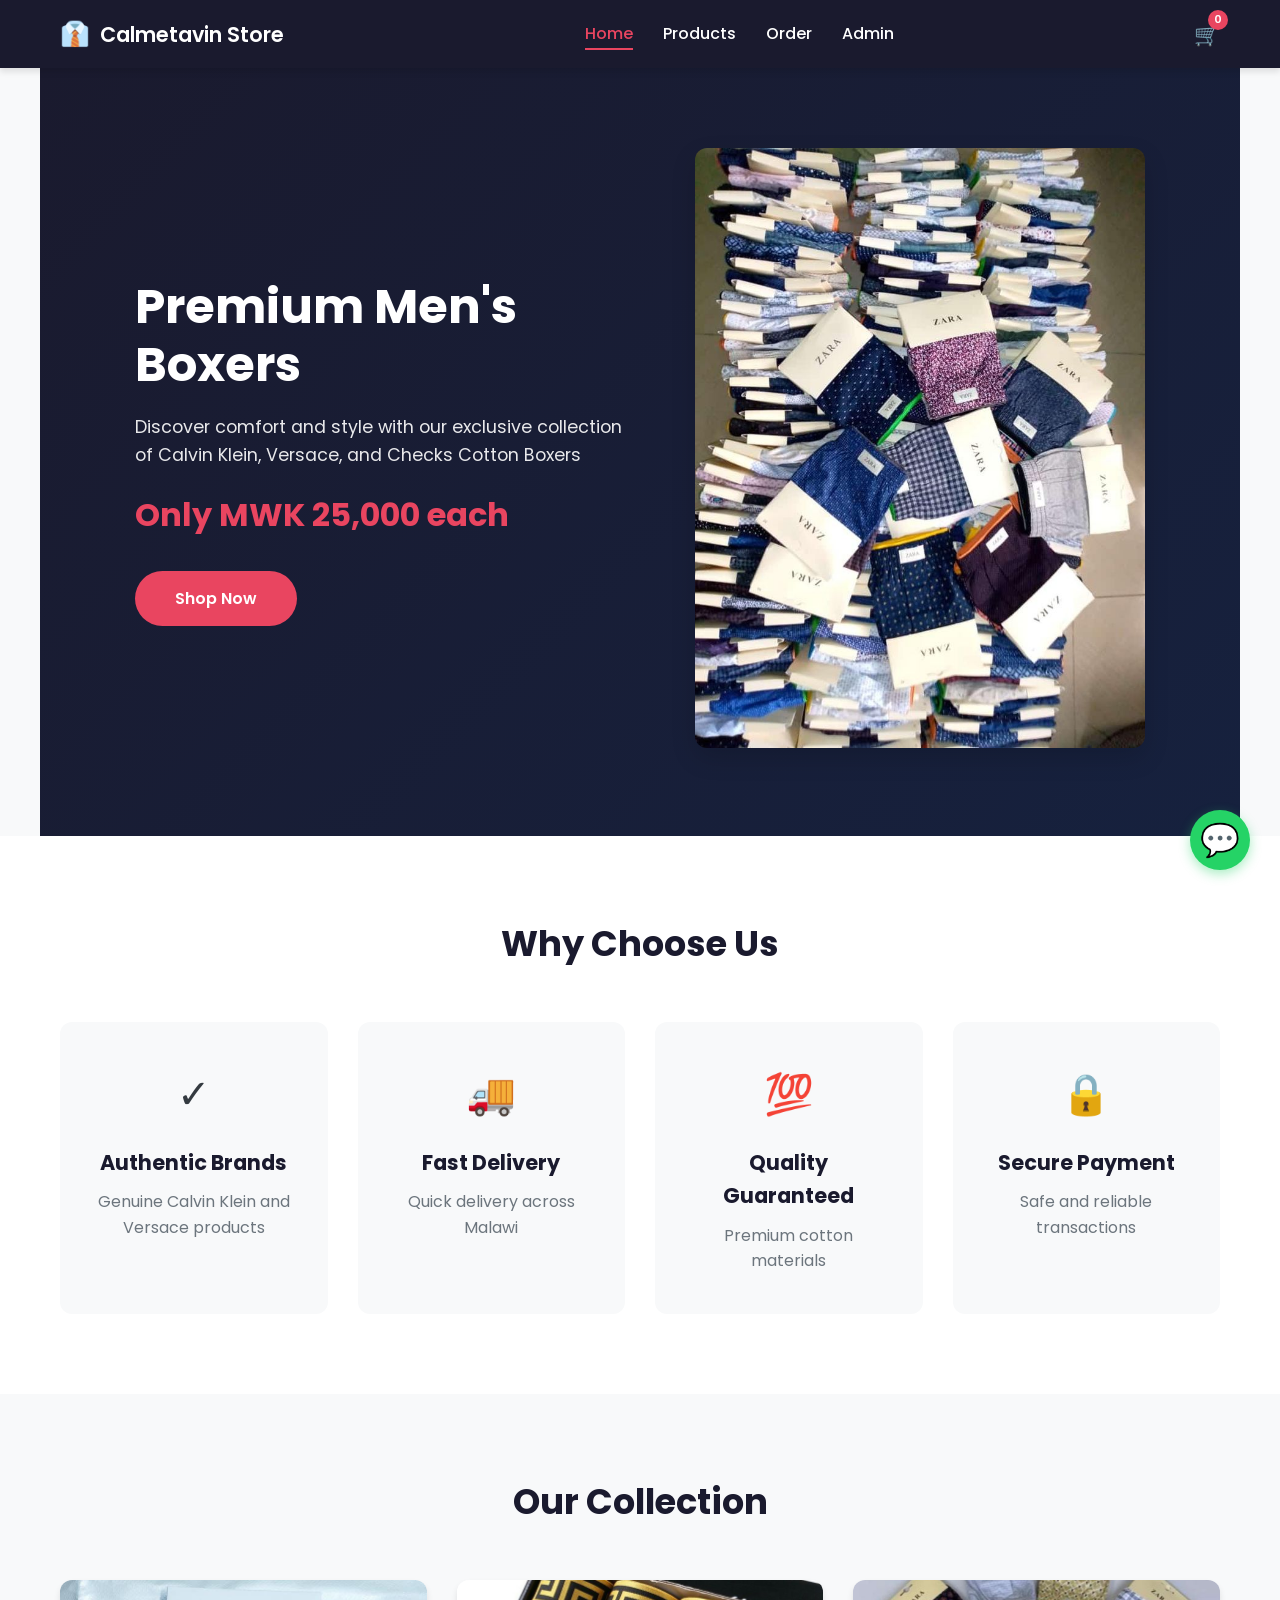
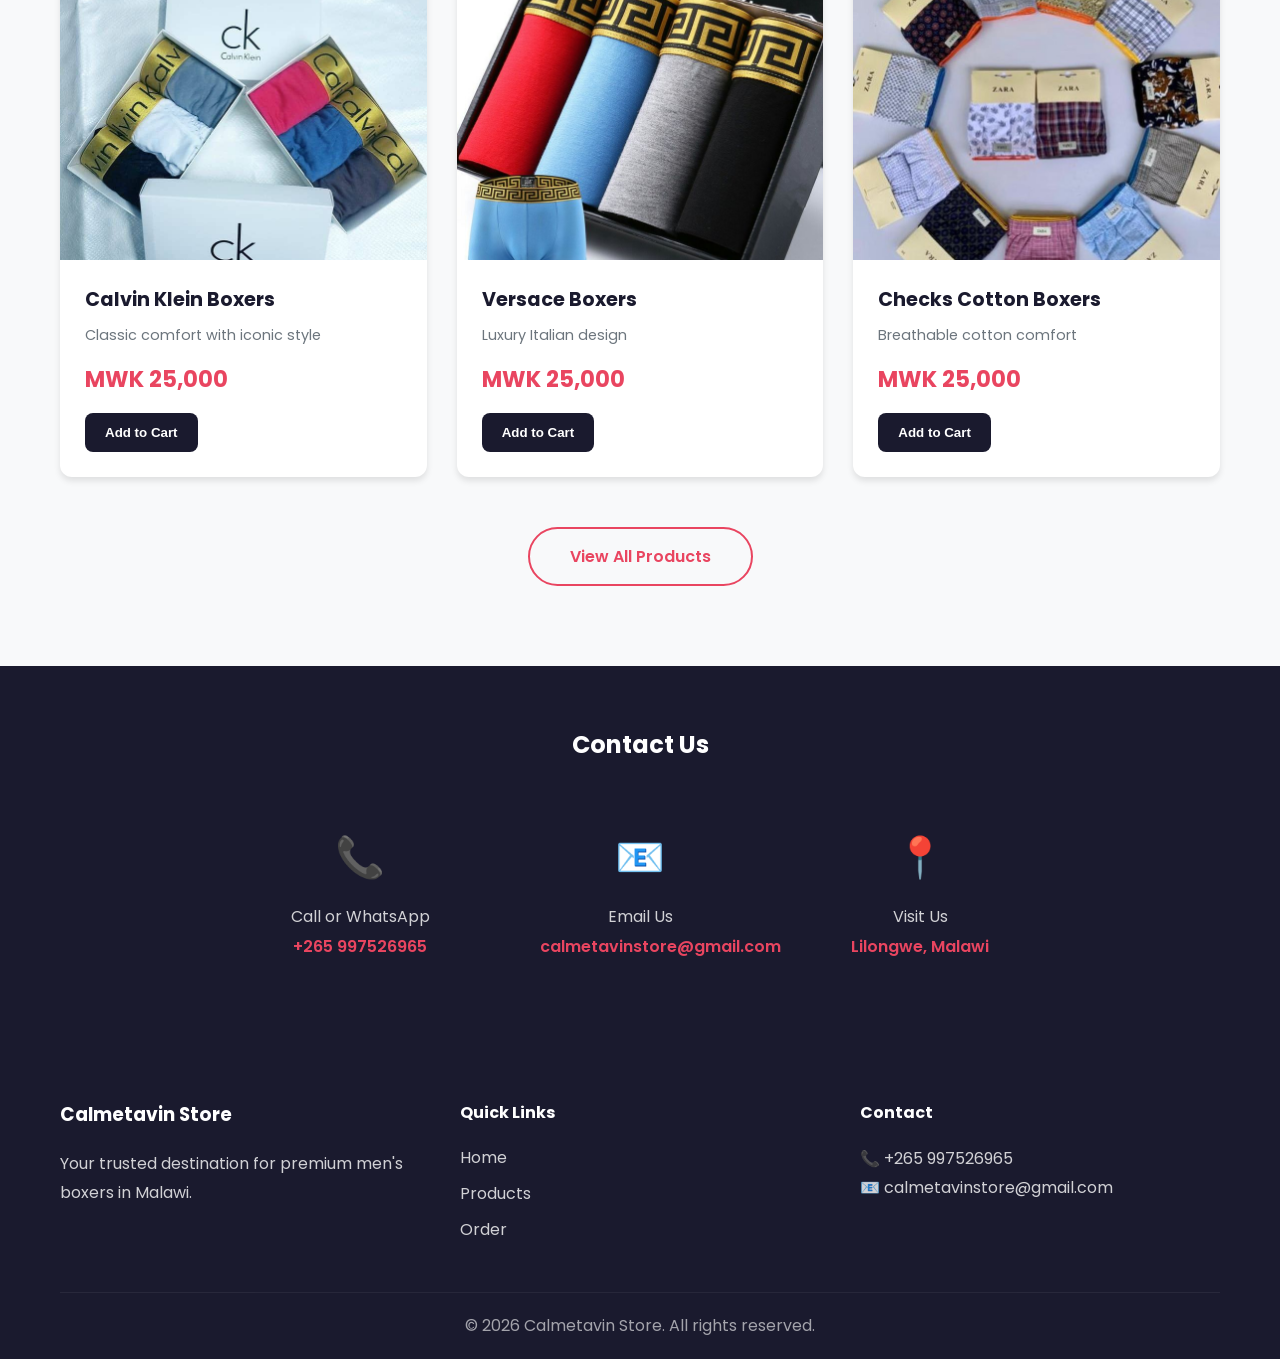
<file: index.html>
<!DOCTYPE html>
<html lang="en">
<head>
    <meta charset="UTF-8">
    <meta name="viewport" content="width=device-width, initial-scale=1.0">
    <meta name="description" content="Calmetavin Store - Premium Men's Boxers in Malawi. Shop Calvin Klein, Versace, and Checks Cotton Boxers at MWK 25,000 each.">
    <meta name="keywords" content="men's boxers, Calvin Klein, Versace, cotton boxers, Malawi, underwear, premium boxers">
    <title>Calmetavin Store - Premium Men's Boxers | MWK 25,000</title>
    <link rel="icon" href="data:image/svg+xml,<svg xmlns='http://www.w3.org/2000/svg' viewBox='0 0 100 100'><text y='.9em' font-size='90'>👔</text></svg>">
    <link rel="stylesheet" href="styles.css">
    <link href="https://fonts.googleapis.com/css2?family=Poppins:wght@300;400;500;600;700&display=swap" rel="stylesheet">
</head>
<body>
    <!-- Navigation -->
    <nav class="navbar">
        <div class="nav-container">
            <a href="index.html" class="logo">
                <span class="logo-icon">👔</span>
                Calmetavin Store
            </a>
            <ul class="nav-menu">
                <li><a href="index.html" class="active">Home</a></li>
                <li><a href="products.html">Products</a></li>
                <li><a href="order.html">Order</a></li>
                <li><a href="admin.html">Admin</a></li>
            </ul>
            <div class="cart-icon" onclick="window.location.href='order.html'">
                <span>🛒</span>
                <span class="cart-count" id="cartCount">0</span>
            </div>
            <div class="hamburger">
                <span></span>
                <span></span>
                <span></span>
            </div>
        </div>
    </nav>

    <!-- Hero Section -->
    <section class="hero">
        <div class="hero-content">
            <h1>Premium Men's Boxers</h1>
            <p>Discover comfort and style with our exclusive collection of Calvin Klein, Versace, and Checks Cotton Boxers</p>
            <div class="hero-price">Only MWK 25,000 each</div>
            <a href="products.html" class="cta-button">Shop Now</a>
        </div>
        <div class="hero-image">
            <img src="hero-boxers.jpg" alt="Premium Boxers Collection">
        </div>
    </section>

    <!-- Features Section -->
    <section class="features">
        <div class="container">
            <h2>Why Choose Us</h2>
            <div class="features-grid">
                <div class="feature-card">
                    <div class="feature-icon">✓</div>
                    <h3>Authentic Brands</h3>
                    <p>Genuine Calvin Klein and Versace products</p>
                </div>
                <div class="feature-card">
                    <div class="feature-icon">🚚</div>
                    <h3>Fast Delivery</h3>
                    <p>Quick delivery across Malawi</p>
                </div>
                <div class="feature-card">
                    <div class="feature-icon">💯</div>
                    <h3>Quality Guaranteed</h3>
                    <p>Premium cotton materials</p>
                </div>
                <div class="feature-card">
                    <div class="feature-icon">🔒</div>
                    <h3>Secure Payment</h3>
                    <p>Safe and reliable transactions</p>
                </div>
            </div>
        </div>
    </section>

    <!-- Featured Products Preview -->
    <section class="featured-products">
        <div class="container">
            <h2>Our Collection</h2>
            <div class="products-grid">
                <div class="product-card">
                    <div class="product-image">
                        <img src="image1.jpg" alt="Calvin Klein Boxers" onerror="this.src='https://images.unsplash.com/photo-1596755094514-f87e34085b2c?w=400'">
                        <div class="product-overlay">
                            <button class="quick-view" onclick="viewProduct('calvin')">Quick View</button>
                        </div>
                    </div>
                    <div class="product-info">
                        <h3>Calvin Klein Boxers</h3>
                        <p class="product-desc">Classic comfort with iconic style</p>
                        <p class="price">MWK 25,000</p>
                        <button class="add-to-cart" onclick="addToCart('Calvin Klein Boxers', 25000)">Add to Cart</button>
                    </div>
                </div>
                <div class="product-card">
                    <div class="product-image">
                        <img src="image3.jpg" alt="Versace Boxers" onerror="this.src='https://images.unsplash.com/photo-1584370848010-d7cc637733f2?w=400'">
                        <div class="product-overlay">
                            <button class="quick-view" onclick="viewProduct('versace')">Quick View</button>
                        </div>
                    </div>
                    <div class="product-info">
                        <h3>Versace Boxers</h3>
                        <p class="product-desc">Luxury Italian design</p>
                        <p class="price">MWK 25,000</p>
                        <button class="add-to-cart" onclick="addToCart('Versace Boxers', 25000)">Add to Cart</button>
                    </div>
                </div>
                <div class="product-card">
                    <div class="product-image">
                        <img src="image2.jpg" alt="Checks Cotton Boxers" onerror="this.src='https://images.unsplash.com/photo-1620799140188-3b2a02fd9a77?w=400'">
                        <div class="product-overlay">
                            <button class="quick-view" onclick="viewProduct('checks')">Quick View</button>
                        </div>
                    </div>
                    <div class="product-info">
                        <h3>Checks Cotton Boxers</h3>
                        <p class="product-desc">Breathable cotton comfort</p>
                        <p class="price">MWK 25,000</p>
                        <button class="add-to-cart" onclick="addToCart('Checks Cotton Boxers', 25000)">Add to Cart</button>
                    </div>
                </div>
            </div>
            <div class="view-all">
                <a href="products.html" class="cta-button secondary">View All Products</a>
            </div>
        </div>
    </section>

    <!-- Contact Section -->
    <section class="contact-section">
        <div class="container">
            <h2>Contact Us</h2>
            <div class="contact-grid">
                <div class="contact-item">
                    <span class="contact-icon">📞</span>
                    <p>Call or WhatsApp</p>
                    <a href="tel:+265997526965">+265 997526965</a>
                </div>
                <div class="contact-item">
                    <span class="contact-icon">📧</span>
                    <p>Email Us</p>
                    <a href="mailto:calmetavinstore@gmail.com">calmetavinstore@gmail.com</a>
                </div>
                <div class="contact-item">
                    <span class="contact-icon">📍</span>
                    <p>Visit Us</p>
                    <span>Lilongwe, Malawi</span>
                </div>
            </div>
        </div>
    </section>

    <!-- Footer -->
    <footer class="footer">
        <div class="container">
            <div class="footer-content">
                <div class="footer-section">
                    <h3>Calmetavin Store</h3>
                    <p>Your trusted destination for premium men's boxers in Malawi.</p>
                </div>
                <div class="footer-section">
                    <h4>Quick Links</h4>
                    <ul>
                        <li><a href="index.html">Home</a></li>
                        <li><a href="products.html">Products</a></li>
                        <li><a href="order.html">Order</a></li>
                    </ul>
                </div>
                <div class="footer-section">
                    <h4>Contact</h4>
                    <p>📞 +265 997526965</p>
                    <p>📧 calmetavinstore@gmail.com</p>
                </div>
            </div>
            <div class="footer-bottom">
                <p>&copy; 2026 Calmetavin Store. All rights reserved.</p>
            </div>
        </div>
    </footer>

    <script src="script.js"></script>
    <!-- WhatsApp Floating Button -->
    <a href="https://wa.me/265997526965" class="whatsapp-float" target="_blank" rel="noopener">
        <span class="whatsapp-tooltip">Chat with us on WhatsApp</span>
        💬
    </a>
</body>
</html>
</file>
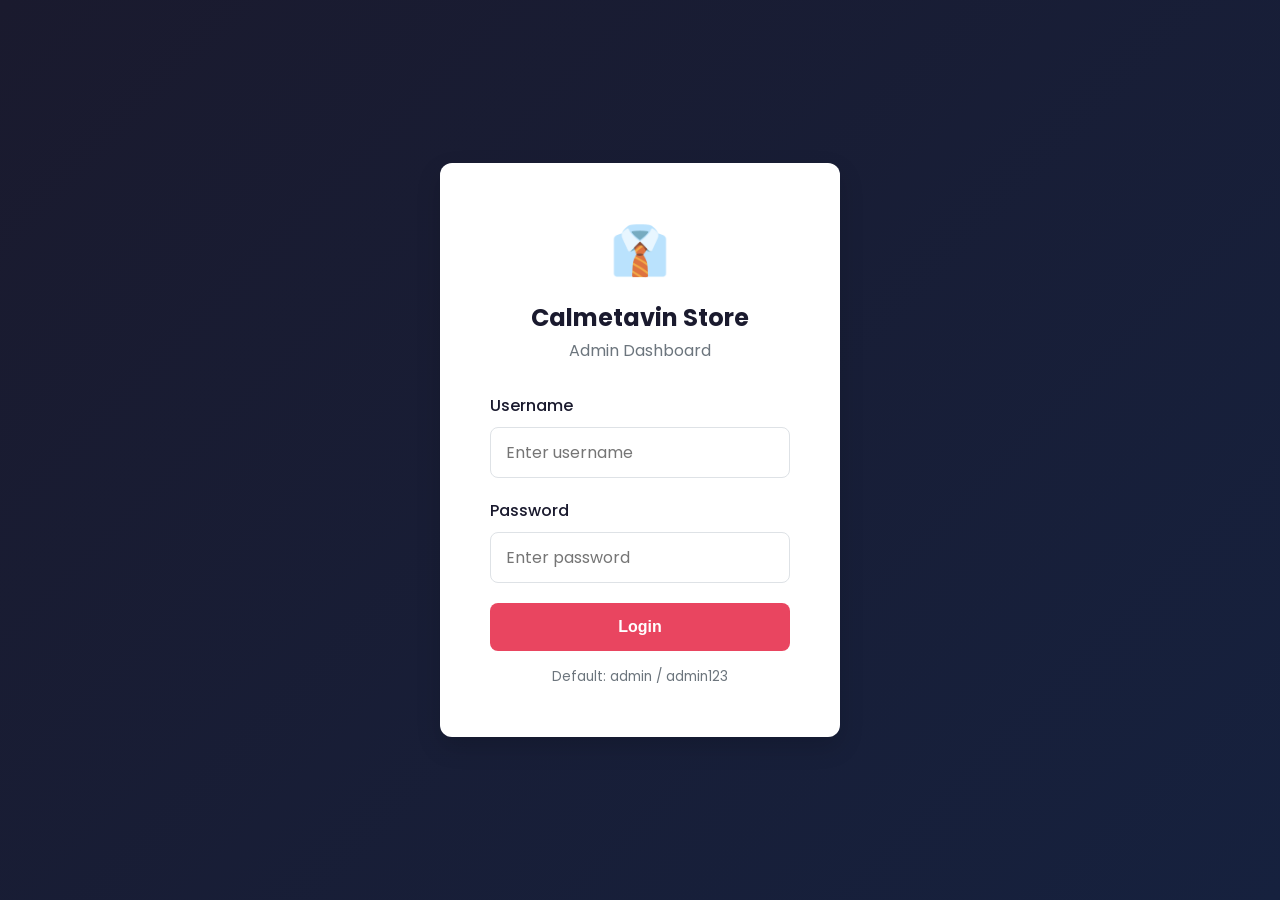
<file: admin.html>
<!DOCTYPE html>
<html lang="en">
<head>
    <meta charset="UTF-8">
    <meta name="viewport" content="width=device-width, initial-scale=1.0">
    <title>Admin Dashboard - Calmetavin Store</title>
    <link rel="stylesheet" href="styles.css">
    <link href="https://fonts.googleapis.com/css2?family=Poppins:wght@300;400;500;600;700&display=swap" rel="stylesheet">
</head>
<body class="admin-body">
    <!-- Admin Login Screen -->
    <div id="loginScreen" class="login-screen">
        <div class="login-box">
            <div class="login-logo">
                <span class="logo-icon">👔</span>
                <h2>Calmetavin Store</h2>
                <p>Admin Dashboard</p>
            </div>
            <form id="loginForm" onsubmit="adminLogin(event)">
                <div class="form-group">
                    <label for="adminUsername">Username</label>
                    <input type="text" id="adminUsername" required placeholder="Enter username">
                </div>
                <div class="form-group">
                    <label for="adminPassword">Password</label>
                    <input type="password" id="adminPassword" required placeholder="Enter password">
                </div>
                <button type="submit" class="login-btn">Login</button>
                <p class="login-hint">Default: admin / admin123</p>
            </form>
        </div>
    </div>

    <!-- Admin Dashboard -->
    <div id="adminDashboard" class="admin-dashboard" style="display: none;">
        <!-- Admin Sidebar -->
        <aside class="admin-sidebar">
            <div class="sidebar-header">
                <span class="logo-icon">👔</span>
                <span class="sidebar-title">Admin Panel</span>
            </div>
            <nav class="sidebar-nav">
                <a href="#" class="nav-item active" onclick="showSection('orders')">
                    <span>📦</span> Orders
                    <span class="badge" id="orderBadge">0</span>
                </a>
                <a href="#" class="nav-item" onclick="showSection('products')">
                    <span>👕</span> Products
                </a>
                <a href="#" class="nav-item" onclick="showSection('customers')">
                    <span>👥</span> Customers
                </a>
                <a href="#" class="nav-item" onclick="showSection('analytics')">
                    <span>📊</span> Analytics
                </a>
                <a href="#" class="nav-item" onclick="showSection('settings')">
                    <span>⚙️</span> Settings
                </a>
            </nav>
            <div class="sidebar-footer">
                <a href="index.html" class="nav-item">
                    <span>🏠</span> View Store
                </a>
                <a href="#" class="nav-item" onclick="adminLogout()">
                    <span>🚪</span> Logout
                </a>
            </div>
        </aside>

        <!-- Main Content -->
        <main class="admin-main">
            <!-- Header -->
            <header class="admin-header">
                <h1 id="pageTitle">Orders</h1>
                <div class="header-actions">
                    <button class="refresh-btn" onclick="refreshData()">🔄 Refresh</button>
                    <div class="admin-profile">
                        <span>Welcome, Admin</span>
                    </div>
                </div>
            </header>

            <!-- Orders Section -->
            <section id="ordersSection" class="admin-section">
                <!-- Stats Cards -->
                <div class="stats-grid">
                    <div class="stat-card">
                        <div class="stat-icon">📦</div>
                        <div class="stat-info">
                            <h3 id="totalOrders">0</h3>
                            <p>Total Orders</p>
                        </div>
                    </div>
                    <div class="stat-card">
                        <div class="stat-icon">💰</div>
                        <div class="stat-info">
                            <h3 id="totalRevenue">MWK 0</h3>
                            <p>Total Revenue</p>
                        </div>
                    </div>
                    <div class="stat-card">
                        <div class="stat-icon">⏳</div>
                        <div class="stat-info">
                            <h3 id="pendingOrders">0</h3>
                            <p>Pending Orders</p>
                        </div>
                    </div>
                    <div class="stat-card">
                        <div class="stat-icon">✅</div>
                        <div class="stat-info">
                            <h3 id="completedOrders">0</h3>
                            <p>Completed</p>
                        </div>
                    </div>
                </div>

                <!-- Orders Table -->
                <div class="table-container">
                    <div class="table-header">
                        <h3>Recent Orders</h3>
                        <div class="table-filters">
                            <input type="text" id="searchOrders" placeholder="Search orders..." onkeyup="filterOrders()">
                            <select id="statusFilter" onchange="filterOrders()">
                                <option value="all">All Status</option>
                                <option value="pending">Pending</option>
                                <option value="processing">Processing</option>
                                <option value="completed">Completed</option>
                                <option value="cancelled">Cancelled</option>
                            </select>
                            <button class="export-btn" onclick="exportOrders()">📥 Export</button>
                        </div>
                    </div>
                    <table class="admin-table">
                        <thead>
                            <tr>
                                <th>Order ID</th>
                                <th>Date</th>
                                <th>Customer</th>
                                <th>Phone</th>
                                <th>Items</th>
                                <th>Total</th>
                                <th>Status</th>
                                <th>Actions</th>
                            </tr>
                        </thead>
                        <tbody id="ordersTableBody">
                            <!-- Orders will be loaded here -->
                        </tbody>
                    </table>
                </div>
            </section>

            <!-- Products Section -->
            <section id="productsSection" class="admin-section" style="display: none;">
                <div class="table-container">
                    <div class="table-header">
                        <h3>Products</h3>
                        <button class="add-btn" onclick="addProduct()">+ Add Product</button>
                    </div>
                    <table class="admin-table">
                        <thead>
                            <tr>
                                <th>Image</th>
                                <th>Product Name</th>
                                <th>Price</th>
                                <th>Stock</th>
                                <th>Sales</th>
                                <th>Actions</th>
                            </tr>
                        </thead>
                        <tbody>
                            <tr>
                                <td><img src="image1.jpg" alt="Calvin Klein" class="product-thumb" onerror="this.src='https://via.placeholder.com/50'"></td>
                                <td>Calvin Klein Boxers</td>
                                <td>MWK 25,000</td>
                                <td><span class="stock in-stock">In Stock</span></td>
                                <td id="calvinSales">0</td>
                                <td>
                                    <button class="action-btn edit">Edit</button>
                                    <button class="action-btn delete">Delete</button>
                                </td>
                            </tr>
                            <tr>
                                <td><img src="image3.jpg" alt="Versace" class="product-thumb" onerror="this.src='https://via.placeholder.com/50'"></td>
                                <td>Versace Boxers</td>
                                <td>MWK 25,000</td>
                                <td><span class="stock in-stock">In Stock</span></td>
                                <td id="versaceSales">0</td>
                                <td>
                                    <button class="action-btn edit">Edit</button>
                                    <button class="action-btn delete">Delete</button>
                                </td>
                            </tr>
                            <tr>
                                <td><img src="image2.jpg" alt="Checks Cotton" class="product-thumb" onerror="this.src='https://via.placeholder.com/50'"></td>
                                <td>Checks Cotton Boxers</td>
                                <td>MWK 25,000</td>
                                <td><span class="stock in-stock">In Stock</span></td>
                                <td id="checksSales">0</td>
                                <td>
                                    <button class="action-btn edit">Edit</button>
                                    <button class="action-btn delete">Delete</button>
                                </td>
                            </tr>
                        </tbody>
                    </table>
                </div>
            </section>

            <!-- Customers Section -->
            <section id="customersSection" class="admin-section" style="display: none;">
                <div class="table-container">
                    <div class="table-header">
                        <h3>Customers</h3>
                        <input type="text" id="searchCustomers" placeholder="Search customers..." onkeyup="filterCustomers()">
                    </div>
                    <table class="admin-table">
                        <thead>
                            <tr>
                                <th>Name</th>
                                <th>Phone</th>
                                <th>Email</th>
                                <th>City</th>
                                <th>Orders</th>
                                <th>Total Spent</th>
                            </tr>
                        </thead>
                        <tbody id="customersTableBody">
                            <!-- Customers will be loaded here -->
                        </tbody>
                    </table>
                </div>
            </section>

            <!-- Analytics Section -->
            <section id="analyticsSection" class="admin-section" style="display: none;">
                <div class="stats-grid">
                    <div class="stat-card wide">
                        <h3>Sales by Product</h3>
                        <div class="chart-placeholder">
                            <div class="bar-chart">
                                <div class="bar-item">
                                    <span>Calvin Klein</span>
                                    <div class="bar" id="calvinBar" style="width: 0%"></div>
                                    <span id="calvinCount">0</span>
                                </div>
                                <div class="bar-item">
                                    <span>Versace</span>
                                    <div class="bar" id="versaceBar" style="width: 0%"></div>
                                    <span id="versaceCount">0</span>
                                </div>
                                <div class="bar-item">
                                    <span>Checks Cotton</span>
                                    <div class="bar" id="checksBar" style="width: 0%"></div>
                                    <span id="checksCount">0</span>
                                </div>
                            </div>
                        </div>
                    </div>
                </div>
                <div class="stats-grid">
                    <div class="stat-card">
                        <h4>Top Selling Product</h4>
                        <p id="topProduct">-</p>
                    </div>
                    <div class="stat-card">
                        <h4>Average Order Value</h4>
                        <p id="avgOrderValue">MWK 0</p>
                    </div>
                </div>
            </section>

            <!-- Settings Section -->
            <section id="settingsSection" class="admin-section" style="display: none;">
                <div class="settings-container">
                    <h3>Store Settings</h3>
                    <form id="settingsForm" onsubmit="saveSettings(event)">
                        <div class="form-group">
                            <label>Store Name</label>
                            <input type="text" value="Calmetavin Store">
                        </div>
                        <div class="form-group">
                            <label>Contact Phone</label>
                            <input type="text" id="storePhone" value="+265 XXX XXX XXX">
                        </div>
                        <div class="form-group">
                            <label>Contact Email</label>
                            <input type="email" id="storeEmail" value="info@calmetavinstores.com">
                        </div>
                        <div class="form-group">
                            <label>Delivery Fee (MWK)</label>
                            <input type="number" id="deliveryFee" value="2000">
                        </div>
                        <button type="submit" class="save-btn">Save Changes</button>
                    </form>

                    <h3>Admin Credentials</h3>
                    <form id="credentialsForm" onsubmit="updateCredentials(event)">
                        <div class="form-group">
                            <label>New Username</label>
                            <input type="text" id="newUsername">
                        </div>
                        <div class="form-group">
                            <label>New Password</label>
                            <input type="password" id="newPassword">
                        </div>
                        <button type="submit" class="save-btn">Update Credentials</button>
                    </form>
                </div>
            </section>
        </main>
    </div>

    <!-- Order Detail Modal -->
    <div id="orderModal" class="modal">
        <div class="modal-content order-detail">
            <span class="close-modal" onclick="closeOrderModal()">&times;</span>
            <h2>Order Details</h2>
            <div id="orderDetailContent"></div>
        </div>
    </div>

    <script src="script.js"></script>
</body>
</html>
</file>
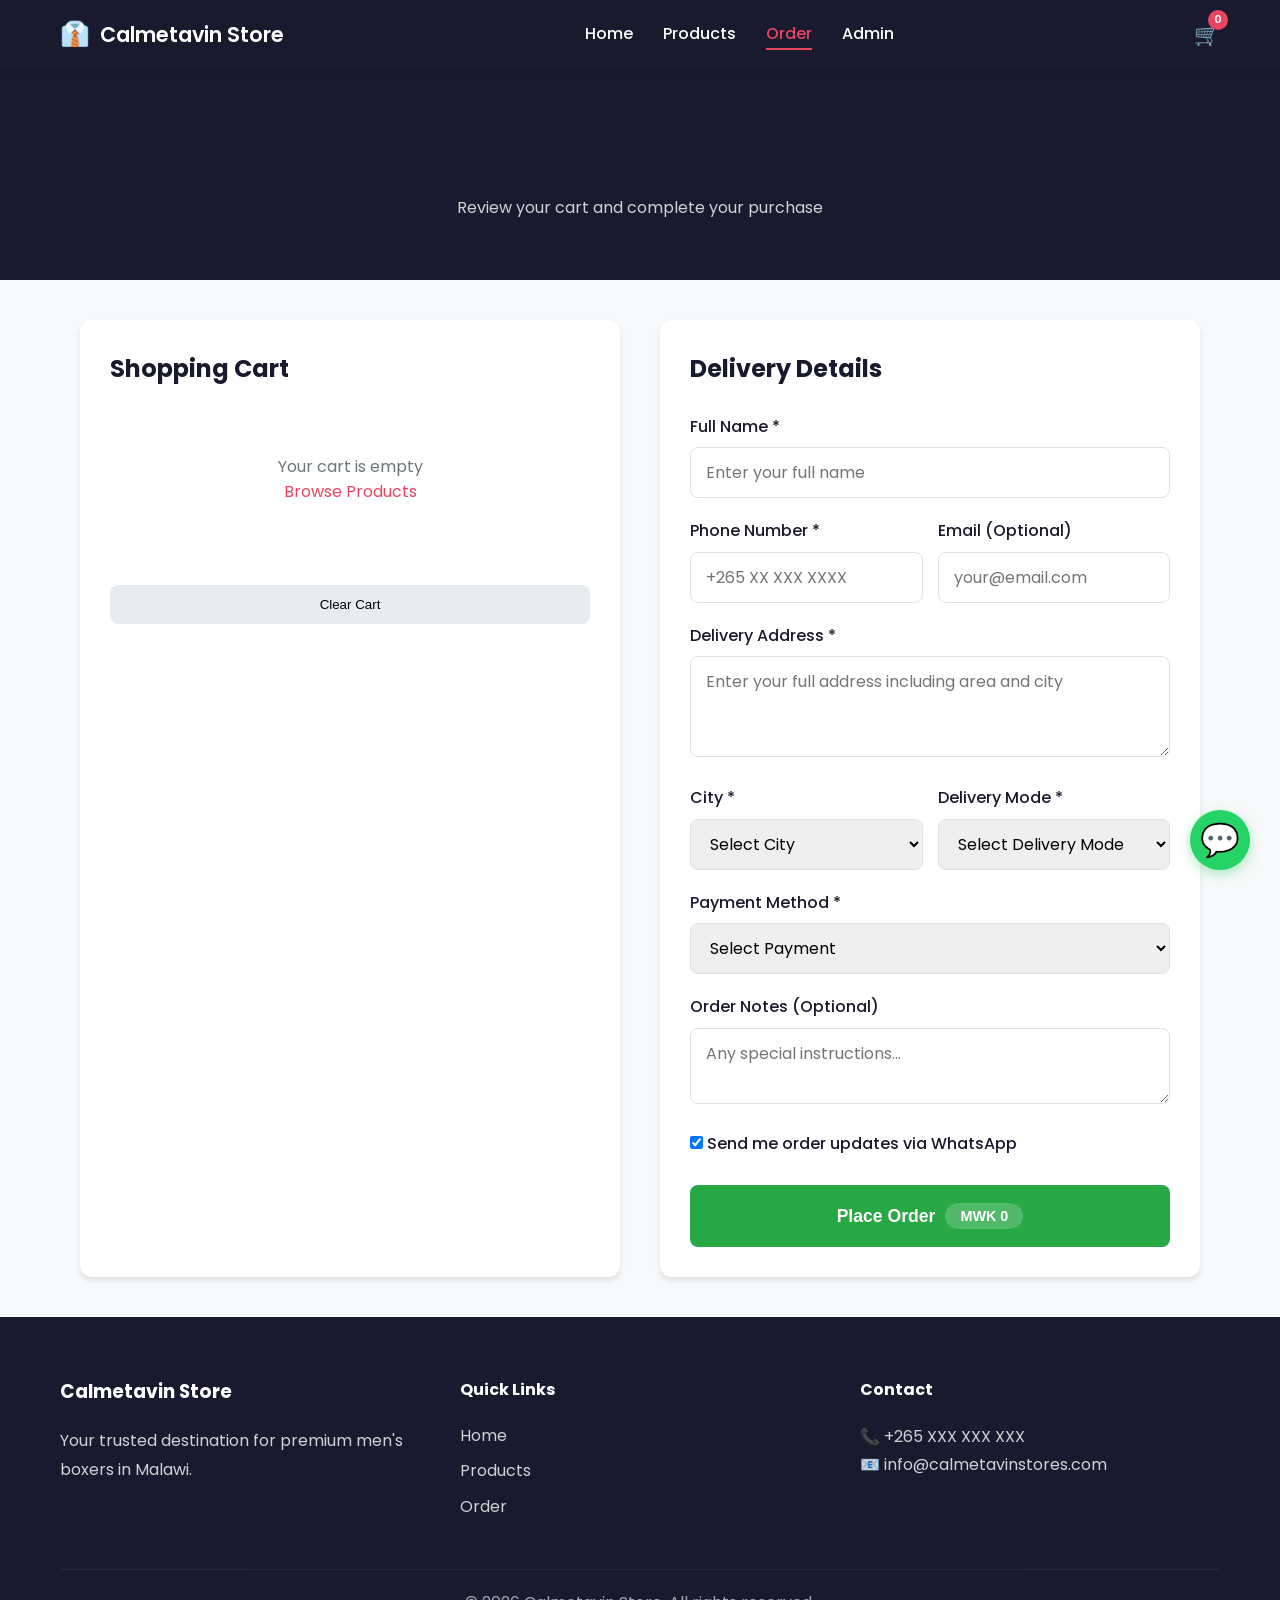
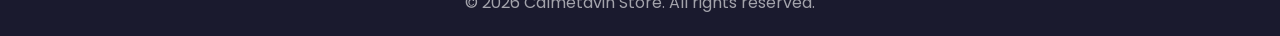
<file: order.html>
<!DOCTYPE html>
<html lang="en">
<head>
    <meta charset="UTF-8">
    <meta name="viewport" content="width=device-width, initial-scale=1.0">
    <meta name="description" content="Place your order for premium men's boxers at Calmetavin Store.">
    <title>Place Order - Calmetavin Store</title>
    <link rel="icon" href="data:image/svg+xml,<svg xmlns='http://www.w3.org/2000/svg' viewBox='0 0 100 100'><text y='.9em' font-size='90'>👔</text></svg>">
    <link rel="stylesheet" href="styles.css">
    <link href="https://fonts.googleapis.com/css2?family=Poppins:wght@300;400;500;600;700&display=swap" rel="stylesheet">
</head>
<body>
    <!-- Navigation -->
    <nav class="navbar">
        <div class="nav-container">
            <a href="index.html" class="logo">
                <span class="logo-icon">👔</span>
                Calmetavin Store
            </a>
            <ul class="nav-menu">
                <li><a href="index.html">Home</a></li>
                <li><a href="products.html">Products</a></li>
                <li><a href="order.html" class="active">Order</a></li>
                <li><a href="admin.html">Admin</a></li>
            </ul>
            <div class="cart-icon" onclick="window.location.href='order.html'">
                <span>🛒</span>
                <span class="cart-count" id="cartCount">0</span>
            </div>
            <div class="hamburger">
                <span></span>
                <span></span>
                <span></span>
            </div>
        </div>
    </nav>

    <!-- Page Header -->
    <section class="page-header">
        <div class="container">
            <h1>Your Order</h1>
            <p>Review your cart and complete your purchase</p>
        </div>
    </section>

    <!-- Order Section -->
    <section class="order-section">
        <div class="container">
            <div class="order-grid">
                <!-- Cart Summary -->
                <div class="cart-section">
                    <h2>Shopping Cart</h2>
                    <div id="cartItems" class="cart-items">
                        <!-- Cart items will be loaded here -->
                    </div>
                    <div class="cart-summary" id="cartSummary">
                        <div class="summary-row">
                            <span>Subtotal:</span>
                            <span id="subtotal">MWK 0</span>
                        </div>
                        <div class="summary-row">
                            <span>Delivery:</span>
                            <span id="delivery">MWK 2,000</span>
                        </div>
                        <div class="summary-row total">
                            <span>Total:</span>
                            <span id="total">MWK 0</span>
                        </div>
                    </div>
                    <button class="clear-cart" onclick="clearCart()">Clear Cart</button>
                </div>

                <!-- Order Form -->
                <div class="order-form-section">
                    <h2>Delivery Details</h2>
                    <form id="orderForm" onsubmit="submitOrder(event)">
                        <div class="form-group">
                            <label for="fullName">Full Name *</label>
                            <input type="text" id="fullName" name="fullName" required placeholder="Enter your full name">
                        </div>

                        <div class="form-row">
                            <div class="form-group">
                                <label for="phone">Phone Number *</label>
                                <input type="tel" id="phone" name="phone" required placeholder="+265 XX XXX XXXX">
                            </div>
                            <div class="form-group">
                                <label for="email">Email (Optional)</label>
                                <input type="email" id="email" name="email" placeholder="your@email.com">
                            </div>
                        </div>

                        <div class="form-group">
                            <label for="address">Delivery Address *</label>
                            <textarea id="address" name="address" rows="3" required placeholder="Enter your full address including area and city"></textarea>
                        </div>

                        <div class="form-row">
                            <div class="form-group">
                                <label for="city">City *</label>
                                <select id="city" name="city" required>
                                    <option value="">Select City</option>
                                    <option value="Lilongwe">Lilongwe</option>
                                    <option value="Blantyre">Blantyre</option>
                                    <option value="Mzuzu">Mzuzu</option>
                                    <option value="Zomba">Zomba</option>
                                    <option value="Other">Other</option>
                                </select>
                            </div>
                            <div class="form-group">
                                <label for="deliveryMode">Delivery Mode *</label>
                                <select id="deliveryMode" name="deliveryMode" required>
                                    <option value="">Select Delivery Mode</option>
                                    <option value="CTS">CTS</option>
                                    <option value="Speed">Speed</option>
                                    <option value="Post Office">Post Office</option>
                                    <option value="Public Transport (Bus)">Public Transport (Bus)</option>
                                </select>
                            </div>
                        </div>

                        <div class="form-group">
                            <label for="paymentMethod">Payment Method *</label>
                            <select id="paymentMethod" name="paymentMethod" required>
                                <option value="">Select Payment</option>
                                <option value="Airtel Money">Airtel Money</option>
                                <option value="TNM Mpamba">TNM Mpamba</option>
                                <option value="Bank Transfer">Bank Transfer</option>
                                <option value="Cash on Delivery">Cash on Delivery</option>
                            </select>
                        </div>

                        <div class="form-group">
                            <label for="notes">Order Notes (Optional)</label>
                            <textarea id="notes" name="notes" rows="2" placeholder="Any special instructions..."></textarea>
                        </div>

                        <div class="form-group checkbox-group">
                            <label class="checkbox-label">
                                <input type="checkbox" id="whatsappUpdates" checked>
                                <span class="checkmark"></span>
                                Send me order updates via WhatsApp
                            </label>
                        </div>

                        <button type="submit" class="submit-order" id="submitOrderBtn">
                            Place Order
                            <span class="btn-total" id="btnTotal">MWK 0</span>
                        </button>
                    </form>
                </div>
            </div>
        </div>
    </section>

    <!-- Order Success Modal -->
    <div id="successModal" class="modal">
        <div class="modal-content success">
            <div class="success-icon">✓</div>
            <h2>Order Placed Successfully!</h2>
            <p>Thank you for your order. We will contact you shortly to confirm.</p>
            <div class="order-details" id="orderDetails"></div>
            <button class="cta-button" onclick="closeSuccessModal()">Continue Shopping</button>
        </div>
    </div>

    <!-- Footer -->
    <footer class="footer">
        <div class="container">
            <div class="footer-content">
                <div class="footer-section">
                    <h3>Calmetavin Store</h3>
                    <p>Your trusted destination for premium men's boxers in Malawi.</p>
                </div>
                <div class="footer-section">
                    <h4>Quick Links</h4>
                    <ul>
                        <li><a href="index.html">Home</a></li>
                        <li><a href="products.html">Products</a></li>
                        <li><a href="order.html">Order</a></li>
                    </ul>
                </div>
                <div class="footer-section">
                    <h4>Contact</h4>
                    <p>📞 +265 XXX XXX XXX</p>
                    <p>📧 info@calmetavinstores.com</p>
                </div>
            </div>
            <div class="footer-bottom">
                <p>&copy; 2026 Calmetavin Store. All rights reserved.</p>
            </div>
        </div>
    </footer>

    <script src="script.js"></script>
    <!-- WhatsApp Floating Button -->
    <a href="https://wa.me/265XXXXXXXX" class="whatsapp-float" target="_blank" rel="noopener">
        <span class="whatsapp-tooltip">Chat with us on WhatsApp</span>
        💬
    </a>
</body>
</html>
</file>
<file: styles.css>
/* ===== CSS VARIABLES ===== */
:root {
    --primary: #1a1a2e;
    --primary-light: #16213e;
    --accent: #e94560;
    --accent-hover: #c73e54;
    --gold: #d4af37;
    --white: #ffffff;
    --gray-100: #f8f9fa;
    --gray-200: #e9ecef;
    --gray-300: #dee2e6;
    --gray-600: #6c757d;
    --gray-800: #343a40;
    --success: #28a745;
    --warning: #ffc107;
    --danger: #dc3545;
    --shadow: 0 4px 6px rgba(0,0,0,0.1);
    --shadow-lg: 0 10px 25px rgba(0,0,0,0.15);
    --radius: 8px;
    --radius-lg: 12px;
    --transition: all 0.3s ease;
}

/* ===== RESET & BASE ===== */
* {
    margin: 0;
    padding: 0;
    box-sizing: border-box;
}

body {
    font-family: 'Poppins', -apple-system, BlinkMacSystemFont, sans-serif;
    background: var(--gray-100);
    color: var(--gray-800);
    line-height: 1.6;
}

.container {
    max-width: 1200px;
    margin: 0 auto;
    padding: 0 20px;
}

/* ===== NAVIGATION ===== */
.navbar {
    background: var(--primary);
    position: sticky;
    top: 0;
    z-index: 1000;
    box-shadow: var(--shadow);
}

.nav-container {
    max-width: 1200px;
    margin: 0 auto;
    padding: 15px 20px;
    display: flex;
    justify-content: space-between;
    align-items: center;
}

.logo {
    display: flex;
    align-items: center;
    gap: 10px;
    color: var(--white);
    text-decoration: none;
    font-size: 1.3rem;
    font-weight: 600;
}

.logo-icon {
    font-size: 1.5rem;
}

.nav-menu {
    display: flex;
    list-style: none;
    gap: 30px;
}

.nav-menu a {
    color: var(--white);
    text-decoration: none;
    font-weight: 500;
    transition: var(--transition);
    position: relative;
}

.nav-menu a:hover,
.nav-menu a.active {
    color: var(--accent);
}

.nav-menu a::after {
    content: '';
    position: absolute;
    bottom: -5px;
    left: 0;
    width: 0;
    height: 2px;
    background: var(--accent);
    transition: var(--transition);
}

.nav-menu a:hover::after,
.nav-menu a.active::after {
    width: 100%;
}

.admin-link {
    opacity: 0.7;
    font-size: 0.9rem;
}

.cart-icon {
    position: relative;
    cursor: pointer;
    font-size: 1.3rem;
    color: var(--white);
}

.cart-count {
    position: absolute;
    top: -8px;
    right: -8px;
    background: var(--accent);
    color: var(--white);
    font-size: 0.7rem;
    width: 20px;
    height: 20px;
    border-radius: 50%;
    display: flex;
    align-items: center;
    justify-content: center;
    font-weight: 600;
}

.hamburger {
    display: none;
    flex-direction: column;
    gap: 5px;
    cursor: pointer;
}

.hamburger span {
    width: 25px;
    height: 3px;
    background: var(--white);
    border-radius: 3px;
}

/* ===== HERO SECTION ===== */
.hero {
    background: linear-gradient(135deg, var(--primary) 0%, var(--primary-light) 100%);
    color: var(--white);
    padding: 80px 20px;
    display: flex;
    align-items: center;
    justify-content: center;
    gap: 60px;
    max-width: 1200px;
    margin: 0 auto;
}

.hero-content {
    flex: 1;
    max-width: 500px;
}

.hero-content h1 {
    font-size: 3rem;
    margin-bottom: 20px;
    line-height: 1.2;
}

.hero-content p {
    font-size: 1.1rem;
    opacity: 0.9;
    margin-bottom: 20px;
}

.hero-price {
    font-size: 2rem;
    font-weight: 700;
    color: var(--accent);
    margin-bottom: 30px;
}

.hero-image {
    flex: 1;
    max-width: 450px;
}

.hero-image img {
    width: 100%;
    border-radius: var(--radius-lg);
    box-shadow: var(--shadow-lg);
}

.cta-button {
    display: inline-block;
    background: var(--accent);
    color: var(--white);
    padding: 15px 40px;
    border-radius: 50px;
    text-decoration: none;
    font-weight: 600;
    transition: var(--transition);
    border: none;
    cursor: pointer;
    font-size: 1rem;
}

.cta-button:hover {
    background: var(--accent-hover);
    transform: translateY(-2px);
    box-shadow: var(--shadow-lg);
}

.cta-button.secondary {
    background: transparent;
    border: 2px solid var(--accent);
    color: var(--accent);
}

.cta-button.secondary:hover {
    background: var(--accent);
    color: var(--white);
}

/* ===== FEATURES SECTION ===== */
.features {
    padding: 80px 20px;
    background: var(--white);
}

.features h2 {
    text-align: center;
    font-size: 2.2rem;
    margin-bottom: 50px;
    color: var(--primary);
}

.features-grid {
    display: grid;
    grid-template-columns: repeat(auto-fit, minmax(250px, 1fr));
    gap: 30px;
}

.feature-card {
    text-align: center;
    padding: 40px 30px;
    border-radius: var(--radius-lg);
    background: var(--gray-100);
    transition: var(--transition);
}

.feature-card:hover {
    transform: translateY(-5px);
    box-shadow: var(--shadow-lg);
}

.feature-icon {
    font-size: 2.5rem;
    margin-bottom: 20px;
}

.feature-card h3 {
    font-size: 1.3rem;
    margin-bottom: 10px;
    color: var(--primary);
}

.feature-card p {
    color: var(--gray-600);
}

/* ===== PRODUCTS SECTION ===== */
.featured-products {
    padding: 80px 20px;
}

.featured-products h2,
.page-header h1 {
    text-align: center;
    font-size: 2.2rem;
    margin-bottom: 10px;
    color: var(--primary);
}

.page-header {
    background: var(--primary);
    color: var(--white);
    padding: 60px 20px;
    text-align: center;
}

.page-header p {
    opacity: 0.8;
}

.products-grid {
    display: grid;
    grid-template-columns: repeat(auto-fit, minmax(300px, 1fr));
    gap: 30px;
    margin-top: 50px;
}

.product-card {
    background: var(--white);
    border-radius: var(--radius-lg);
    overflow: hidden;
    box-shadow: var(--shadow);
    transition: var(--transition);
    position: relative;
}

.product-card:hover {
    transform: translateY(-5px);
    box-shadow: var(--shadow-lg);
}

.product-badge {
    position: absolute;
    top: 15px;
    left: 15px;
    background: var(--accent);
    color: var(--white);
    padding: 5px 15px;
    border-radius: 20px;
    font-size: 0.8rem;
    font-weight: 600;
    z-index: 10;
}

.product-badge.premium {
    background: var(--gold);
    color: var(--primary);
}

.product-image {
    position: relative;
    overflow: hidden;
    height: 280px;
}

.product-image img {
    width: 100%;
    height: 100%;
    object-fit: cover;
    transition: var(--transition);
}

.product-card:hover .product-image img {
    transform: scale(1.05);
}

.product-overlay {
    position: absolute;
    top: 0;
    left: 0;
    right: 0;
    bottom: 0;
    background: rgba(0,0,0,0.5);
    display: flex;
    align-items: center;
    justify-content: center;
    opacity: 0;
    transition: var(--transition);
}

.product-card:hover .product-overlay {
    opacity: 1;
}

.quick-view {
    background: var(--white);
    color: var(--primary);
    border: none;
    padding: 12px 30px;
    border-radius: 50px;
    font-weight: 600;
    cursor: pointer;
    transition: var(--transition);
}

.quick-view:hover {
    background: var(--accent);
    color: var(--white);
}

.product-info {
    padding: 25px;
}

.product-info h3 {
    font-size: 1.2rem;
    margin-bottom: 8px;
    color: var(--primary);
}

.product-desc {
    color: var(--gray-600);
    font-size: 0.9rem;
    margin-bottom: 15px;
}

.product-features {
    display: flex;
    flex-wrap: wrap;
    gap: 10px;
    margin-bottom: 15px;
}

.product-features span {
    font-size: 0.75rem;
    color: var(--success);
    background: rgba(40, 167, 69, 0.1);
    padding: 4px 10px;
    border-radius: 15px;
}

.price {
    font-size: 1.4rem;
    font-weight: 700;
    color: var(--accent);
    margin-bottom: 15px;
}

.product-actions {
    display: flex;
    gap: 10px;
    align-items: center;
}

.quantity-selector {
    display: flex;
    align-items: center;
    border: 1px solid var(--gray-300);
    border-radius: var(--radius);
    overflow: hidden;
}

.quantity-selector button {
    background: var(--gray-100);
    border: none;
    width: 35px;
    height: 40px;
    cursor: pointer;
    font-size: 1.2rem;
    transition: var(--transition);
}

.quantity-selector button:hover {
    background: var(--gray-200);
}

.quantity-selector input {
    width: 50px;
    height: 40px;
    border: none;
    text-align: center;
    font-weight: 600;
}

.add-to-cart {
    flex: 1;
    background: var(--primary);
    color: var(--white);
    border: none;
    padding: 12px 20px;
    border-radius: var(--radius);
    font-weight: 600;
    cursor: pointer;
    transition: var(--transition);
}

.add-to-cart:hover {
    background: var(--accent);
}

.add-to-cart.large {
    padding: 15px 40px;
    font-size: 1.1rem;
}

.view-all {
    text-align: center;
    margin-top: 50px;
}

/* ===== FILTER SECTION ===== */
.filter-section {
    background: var(--white);
    padding: 20px;
    border-bottom: 1px solid var(--gray-200);
}

.filter-bar {
    max-width: 1200px;
    margin: 0 auto;
    display: flex;
    justify-content: space-between;
    align-items: center;
}

.results-count {
    color: var(--gray-600);
}

.sort-options {
    display: flex;
    align-items: center;
    gap: 10px;
}

.sort-options select {
    padding: 8px 15px;
    border: 1px solid var(--gray-300);
    border-radius: var(--radius);
    background: var(--white);
}

/* ===== PRODUCTS PAGE ===== */
.products-page {
    padding: 40px 20px;
    max-width: 1200px;
    margin: 0 auto;
}

/* ===== MODAL ===== */
.modal {
    display: none;
    position: fixed;
    top: 0;
    left: 0;
    width: 100%;
    height: 100%;
    background: rgba(0,0,0,0.7);
    z-index: 2000;
    align-items: center;
    justify-content: center;
    padding: 20px;
}

.modal.active {
    display: flex;
}

.modal-content {
    background: var(--white);
    border-radius: var(--radius-lg);
    max-width: 800px;
    width: 100%;
    max-height: 90vh;
    overflow-y: auto;
    position: relative;
}

.modal-content.success {
    text-align: center;
    padding: 50px;
    max-width: 500px;
}

.close-modal {
    position: absolute;
    top: 15px;
    right: 20px;
    font-size: 2rem;
    cursor: pointer;
    color: var(--gray-600);
    z-index: 10;
}

.close-modal:hover {
    color: var(--primary);
}

.modal-body {
    display: grid;
    grid-template-columns: 1fr 1fr;
}

.modal-image {
    height: 400px;
}

.modal-image img {
    width: 100%;
    height: 100%;
    object-fit: cover;
}

.modal-details {
    padding: 40px;
}

.modal-details h2 {
    font-size: 1.8rem;
    margin-bottom: 15px;
    color: var(--primary);
}

.modal-price {
    font-size: 1.6rem;
    font-weight: 700;
    color: var(--accent);
    margin-bottom: 20px;
}

.modal-desc {
    color: var(--gray-600);
    margin-bottom: 25px;
}

.modal-features {
    margin-bottom: 30px;
}

.modal-features span {
    display: block;
    margin-bottom: 8px;
    color: var(--success);
}

.modal-actions {
    display: flex;
    gap: 15px;
    flex-direction: column;
}

.success-icon {
    width: 80px;
    height: 80px;
    background: var(--success);
    color: var(--white);
    border-radius: 50%;
    display: flex;
    align-items: center;
    justify-content: center;
    font-size: 2.5rem;
    margin: 0 auto 30px;
}

.order-details {
    background: var(--gray-100);
    padding: 20px;
    border-radius: var(--radius);
    margin: 30px 0;
    text-align: left;
}

/* ===== ORDER PAGE ===== */
.order-section {
    padding: 40px 20px;
    max-width: 1200px;
    margin: 0 auto;
}

.order-grid {
    display: grid;
    grid-template-columns: 1fr 1fr;
    gap: 40px;
}

.cart-section,
.order-form-section {
    background: var(--white);
    padding: 30px;
    border-radius: var(--radius-lg);
    box-shadow: var(--shadow);
}

.cart-section h2,
.order-form-section h2 {
    margin-bottom: 25px;
    color: var(--primary);
    font-size: 1.5rem;
}

.cart-items {
    margin-bottom: 20px;
}

.cart-item {
    display: flex;
    gap: 15px;
    padding: 15px 0;
    border-bottom: 1px solid var(--gray-200);
}

.cart-item-image {
    width: 80px;
    height: 80px;
    border-radius: var(--radius);
    overflow: hidden;
}

.cart-item-image img {
    width: 100%;
    height: 100%;
    object-fit: cover;
}

.cart-item-details {
    flex: 1;
}

.cart-item-details h4 {
    font-size: 1rem;
    margin-bottom: 5px;
}

.cart-item-details p {
    color: var(--accent);
    font-weight: 600;
}

.cart-item-actions {
    display: flex;
    align-items: center;
    gap: 10px;
    margin-top: 10px;
}

.remove-item {
    background: none;
    border: none;
    color: var(--danger);
    cursor: pointer;
    font-size: 0.85rem;
}

.cart-summary {
    border-top: 2px solid var(--gray-200);
    padding-top: 20px;
}

.summary-row {
    display: flex;
    justify-content: space-between;
    margin-bottom: 10px;
    color: var(--gray-600);
}

.summary-row.total {
    font-size: 1.2rem;
    font-weight: 700;
    color: var(--primary);
    border-top: 1px solid var(--gray-200);
    padding-top: 15px;
    margin-top: 15px;
}

.clear-cart {
    width: 100%;
    margin-top: 20px;
    padding: 12px;
    background: var(--gray-200);
    border: none;
    border-radius: var(--radius);
    cursor: pointer;
    transition: var(--transition);
}

.clear-cart:hover {
    background: var(--danger);
    color: var(--white);
}

.empty-cart {
    text-align: center;
    padding: 40px;
    color: var(--gray-600);
}

.empty-cart a {
    color: var(--accent);
    text-decoration: none;
}

/* ===== FORM STYLES ===== */
.form-group {
    margin-bottom: 20px;
}

.form-row {
    display: grid;
    grid-template-columns: 1fr 1fr;
    gap: 15px;
}

.form-group label {
    display: block;
    margin-bottom: 8px;
    font-weight: 500;
    color: var(--primary);
}

.form-group input,
.form-group select,
.form-group textarea {
    width: 100%;
    padding: 12px 15px;
    border: 1px solid var(--gray-300);
    border-radius: var(--radius);
    font-family: inherit;
    font-size: 1rem;
    transition: var(--transition);
}

.form-group input:focus,
.form-group select:focus,
.form-group textarea:focus {
    outline: none;
    border-color: var(--accent);
}

.checkbox-group {
    display: flex;
    align-items: center;
}

.checkbox-label {
    display: flex;
    align-items: center;
    gap: 10px;
    cursor: pointer;
}

.checkbox-label input {
    width: auto;
}

.submit-order {
    width: 100%;
    padding: 18px;
    background: var(--success);
    color: var(--white);
    border: none;
    border-radius: var(--radius);
    font-size: 1.1rem;
    font-weight: 600;
    cursor: pointer;
    transition: var(--transition);
    display: flex;
    justify-content: center;
    align-items: center;
    gap: 10px;
}

.submit-order:hover {
    background: #218838;
}

.btn-total {
    background: rgba(255,255,255,0.2);
    padding: 5px 15px;
    border-radius: 20px;
    font-size: 0.9rem;
}

/* ===== CONTACT SECTION ===== */
.contact-section {
    background: var(--primary);
    color: var(--white);
    padding: 60px 20px;
    text-align: center;
}

.contact-section h2 {
    margin-bottom: 40px;
}

.contact-grid {
    display: grid;
    grid-template-columns: repeat(auto-fit, minmax(200px, 1fr));
    gap: 40px;
    max-width: 800px;
    margin: 0 auto;
}

.contact-item {
    padding: 20px;
}

.contact-icon {
    font-size: 2.5rem;
    margin-bottom: 15px;
    display: block;
}

.contact-item p {
    opacity: 0.8;
    margin-bottom: 5px;
}

.contact-item a,
.contact-item span {
    color: var(--accent);
    text-decoration: none;
    font-weight: 600;
}

/* ===== FOOTER ===== */
.footer {
    background: var(--primary);
    color: var(--white);
    padding: 60px 20px 20px;
}

.footer-content {
    display: grid;
    grid-template-columns: repeat(auto-fit, minmax(250px, 1fr));
    gap: 40px;
    max-width: 1200px;
    margin: 0 auto 40px;
}

.footer-section h3,
.footer-section h4 {
    margin-bottom: 20px;
}

.footer-section p {
    opacity: 0.8;
    line-height: 1.8;
}

.footer-section ul {
    list-style: none;
}

.footer-section ul li {
    margin-bottom: 10px;
}

.footer-section a {
    color: var(--white);
    text-decoration: none;
    opacity: 0.8;
    transition: var(--transition);
}

.footer-section a:hover {
    opacity: 1;
    color: var(--accent);
}

.footer-bottom {
    text-align: center;
    padding-top: 20px;
    border-top: 1px solid rgba(255,255,255,0.1);
    opacity: 0.6;
}

/* ===== ADMIN PANEL ===== */
.admin-body {
    background: var(--gray-100);
}

.login-screen {
    min-height: 100vh;
    display: flex;
    align-items: center;
    justify-content: center;
    background: linear-gradient(135deg, var(--primary) 0%, var(--primary-light) 100%);
}

.login-box {
    background: var(--white);
    padding: 50px;
    border-radius: var(--radius-lg);
    box-shadow: var(--shadow-lg);
    width: 100%;
    max-width: 400px;
}

.login-logo {
    text-align: center;
    margin-bottom: 30px;
}

.login-logo .logo-icon {
    font-size: 3rem;
}

.login-logo h2 {
    color: var(--primary);
    margin-top: 10px;
}

.login-logo p {
    color: var(--gray-600);
}

.login-btn {
    width: 100%;
    padding: 15px;
    background: var(--accent);
    color: var(--white);
    border: none;
    border-radius: var(--radius);
    font-size: 1rem;
    font-weight: 600;
    cursor: pointer;
    transition: var(--transition);
}

.login-btn:hover {
    background: var(--accent-hover);
}

.login-hint {
    text-align: center;
    margin-top: 15px;
    color: var(--gray-600);
    font-size: 0.85rem;
}

.admin-dashboard {
    display: flex;
    min-height: 100vh;
}

.admin-sidebar {
    width: 260px;
    background: var(--primary);
    color: var(--white);
    position: fixed;
    height: 100vh;
    display: flex;
    flex-direction: column;
}

.sidebar-header {
    padding: 25px;
    border-bottom: 1px solid rgba(255,255,255,0.1);
    display: flex;
    align-items: center;
    gap: 10px;
}

.sidebar-header .logo-icon {
    font-size: 1.8rem;
}

.sidebar-title {
    font-weight: 600;
    font-size: 1.1rem;
}

.sidebar-nav {
    flex: 1;
    padding: 20px 0;
}

.nav-item {
    display: flex;
    align-items: center;
    gap: 12px;
    padding: 15px 25px;
    color: rgba(255,255,255,0.7);
    text-decoration: none;
    transition: var(--transition);
    position: relative;
}

.nav-item:hover,
.nav-item.active {
    color: var(--white);
    background: rgba(255,255,255,0.1);
}

.nav-item.active::before {
    content: '';
    position: absolute;
    left: 0;
    top: 0;
    bottom: 0;
    width: 4px;
    background: var(--accent);
}

.badge {
    margin-left: auto;
    background: var(--accent);
    color: var(--white);
    padding: 2px 8px;
    border-radius: 10px;
    font-size: 0.75rem;
}

.sidebar-footer {
    padding: 20px 0;
    border-top: 1px solid rgba(255,255,255,0.1);
}

.admin-main {
    flex: 1;
    margin-left: 260px;
    padding: 30px;
}

.admin-header {
    display: flex;
    justify-content: space-between;
    align-items: center;
    margin-bottom: 30px;
    padding-bottom: 20px;
    border-bottom: 1px solid var(--gray-200);
}

.admin-header h1 {
    color: var(--primary);
}

.header-actions {
    display: flex;
    gap: 15px;
    align-items: center;
}

.refresh-btn {
    padding: 10px 20px;
    background: var(--white);
    border: 1px solid var(--gray-300);
    border-radius: var(--radius);
    cursor: pointer;
    transition: var(--transition);
}

.refresh-btn:hover {
    background: var(--gray-100);
}

.admin-profile {
    font-weight: 500;
    color: var(--gray-600);
}

/* Stats Grid */
.stats-grid {
    display: grid;
    grid-template-columns: repeat(auto-fit, minmax(200px, 1fr));
    gap: 20px;
    margin-bottom: 30px;
}

.stat-card {
    background: var(--white);
    padding: 25px;
    border-radius: var(--radius-lg);
    box-shadow: var(--shadow);
    display: flex;
    align-items: center;
    gap: 15px;
}

.stat-card.wide {
    grid-column: 1 / -1;
    flex-direction: column;
    align-items: stretch;
}

.stat-icon {
    width: 50px;
    height: 50px;
    background: rgba(233, 69, 96, 0.1);
    color: var(--accent);
    border-radius: var(--radius);
    display: flex;
    align-items: center;
    justify-content: center;
    font-size: 1.5rem;
}

.stat-info h3 {
    font-size: 1.8rem;
    color: var(--primary);
}

.stat-info p {
    color: var(--gray-600);
    font-size: 0.9rem;
}

/* Table Styles */
.table-container {
    background: var(--white);
    border-radius: var(--radius-lg);
    box-shadow: var(--shadow);
    overflow: hidden;
}

.table-header {
    display: flex;
    justify-content: space-between;
    align-items: center;
    padding: 20px 25px;
    border-bottom: 1px solid var(--gray-200);
}

.table-header h3 {
    color: var(--primary);
}

.table-filters {
    display: flex;
    gap: 10px;
}

.table-filters input,
.table-filters select {
    padding: 8px 15px;
    border: 1px solid var(--gray-300);
    border-radius: var(--radius);
}

.export-btn,
.add-btn {
    padding: 8px 20px;
    background: var(--success);
    color: var(--white);
    border: none;
    border-radius: var(--radius);
    cursor: pointer;
    transition: var(--transition);
}

.add-btn {
    background: var(--accent);
}

.admin-table {
    width: 100%;
    border-collapse: collapse;
}

.admin-table th,
.admin-table td {
    padding: 15px 25px;
    text-align: left;
    border-bottom: 1px solid var(--gray-200);
}

.admin-table th {
    background: var(--gray-100);
    font-weight: 600;
    color: var(--primary);
}

.admin-table tr:hover {
    background: var(--gray-100);
}

.product-thumb {
    width: 50px;
    height: 50px;
    object-fit: cover;
    border-radius: var(--radius);
}

.stock {
    padding: 5px 12px;
    border-radius: 15px;
    font-size: 0.8rem;
    font-weight: 500;
}

.stock.in-stock {
    background: rgba(40, 167, 69, 0.1);
    color: var(--success);
}

.action-btn {
    padding: 6px 15px;
    border: none;
    border-radius: var(--radius);
    cursor: pointer;
    font-size: 0.85rem;
    margin-right: 5px;
    transition: var(--transition);
}

.action-btn.edit {
    background: var(--warning);
    color: var(--primary);
}

.action-btn.delete {
    background: var(--danger);
    color: var(--white);
}

.status-badge {
    padding: 5px 12px;
    border-radius: 15px;
    font-size: 0.8rem;
    font-weight: 500;
}

.status-pending {
    background: rgba(255, 193, 7, 0.1);
    color: #856404;
}

.status-processing {
    background: rgba(23, 162, 184, 0.1);
    color: #0c5460;
}

.status-completed {
    background: rgba(40, 167, 69, 0.1);
    color: var(--success);
}

.status-cancelled {
    background: rgba(220, 53, 69, 0.1);
    color: var(--danger);
}

/* Bar Chart */
.bar-chart {
    margin-top: 20px;
}

.bar-item {
    display: flex;
    align-items: center;
    gap: 15px;
    margin-bottom: 15px;
}

.bar-item span:first-child {
    width: 120px;
    font-weight: 500;
}

.bar {
    flex: 1;
    height: 30px;
    background: var(--accent);
    border-radius: var(--radius);
    transition: width 0.5s ease;
}

.bar-item span:last-child {
    width: 40px;
    text-align: right;
    font-weight: 600;
}

/* Settings */
.settings-container {
    background: var(--white);
    padding: 30px;
    border-radius: var(--radius-lg);
    box-shadow: var(--shadow);
    max-width: 600px;
}

.settings-container h3 {
    margin-bottom: 25px;
    color: var(--primary);
}

.save-btn {
    padding: 12px 30px;
    background: var(--accent);
    color: var(--white);
    border: none;
    border-radius: var(--radius);
    font-weight: 600;
    cursor: pointer;
    transition: var(--transition);
}

.save-btn:hover {
    background: var(--accent-hover);
}

.order-detail {
    padding: 30px;
}

/* ===== RESPONSIVE ===== */
@media (max-width: 992px) {
    .hero {
        flex-direction: column;
        text-align: center;
        padding: 50px 20px;
    }

    .hero-content h1 {
        font-size: 2.2rem;
    }

    .order-grid {
        grid-template-columns: 1fr;
    }

    .modal-body {
        grid-template-columns: 1fr;
    }

    .modal-image {
        height: 250px;
    }

    .admin-sidebar {
        width: 200px;
    }

    .admin-main {
        margin-left: 200px;
    }
}

@media (max-width: 768px) {
    .nav-menu {
        display: none;
        position: absolute;
        top: 100%;
        left: 0;
        right: 0;
        background: var(--primary);
        flex-direction: column;
        padding: 20px;
        gap: 15px;
    }

    .nav-menu.active {
        display: flex;
    }

    .hamburger {
        display: flex;
    }

    .features-grid,
    .products-grid {
        grid-template-columns: 1fr;
    }

    .form-row {
        grid-template-columns: 1fr;
    }

    .filter-bar {
        flex-direction: column;
        gap: 15px;
    }

    .admin-sidebar {
        transform: translateX(-100%);
        transition: transform 0.3s ease;
    }

    .admin-sidebar.open {
        transform: translateX(0);
    }

    .admin-main {
        margin-left: 0;
    }

    .stats-grid {
        grid-template-columns: 1fr;
    }

    .table-header {
        flex-direction: column;
        gap: 15px;
    }

    .table-filters {
        flex-wrap: wrap;
    }

    .admin-table {
        font-size: 0.85rem;
    }

    .admin-table th,
    .admin-table td {
        padding: 10px 15px;
    }
}

@media (max-width: 480px) {
    .hero-content h1 {
        font-size: 1.8rem;
    }

    .hero-price {
        font-size: 1.5rem;
    }

    .product-actions {
        flex-direction: column;
    }

    .login-box {
        padding: 30px 20px;
    }
}

/* ===== WHATSAPP FLOATING BUTTON ===== */
.whatsapp-float {
    position: fixed;
    bottom: 30px;
    right: 30px;
    width: 60px;
    height: 60px;
    background: #25D366;
    color: white;
    border-radius: 50%;
    display: flex;
    align-items: center;
    justify-content: center;
    font-size: 2rem;
    text-decoration: none;
    box-shadow: 0 4px 12px rgba(37, 211, 102, 0.4);
    z-index: 999;
    transition: var(--transition);
}

.whatsapp-float:hover {
    transform: scale(1.1);
    box-shadow: 0 6px 20px rgba(37, 211, 102, 0.6);
}

.whatsapp-tooltip {
    position: absolute;
    right: 70px;
    background: white;
    color: #333;
    padding: 8px 15px;
    border-radius: 20px;
    font-size: 0.85rem;
    white-space: nowrap;
    box-shadow: 0 2px 8px rgba(0,0,0,0.15);
    opacity: 0;
    transition: var(--transition);
    pointer-events: none;
}

.whatsapp-float:hover .whatsapp-tooltip {
    opacity: 1;
}

@media (max-width: 768px) {
    .whatsapp-float {
        bottom: 20px;
        right: 20px;
        width: 50px;
        height: 50px;
        font-size: 1.5rem;
    }
    
    .whatsapp-tooltip {
        display: none;
    }
}
</file>
